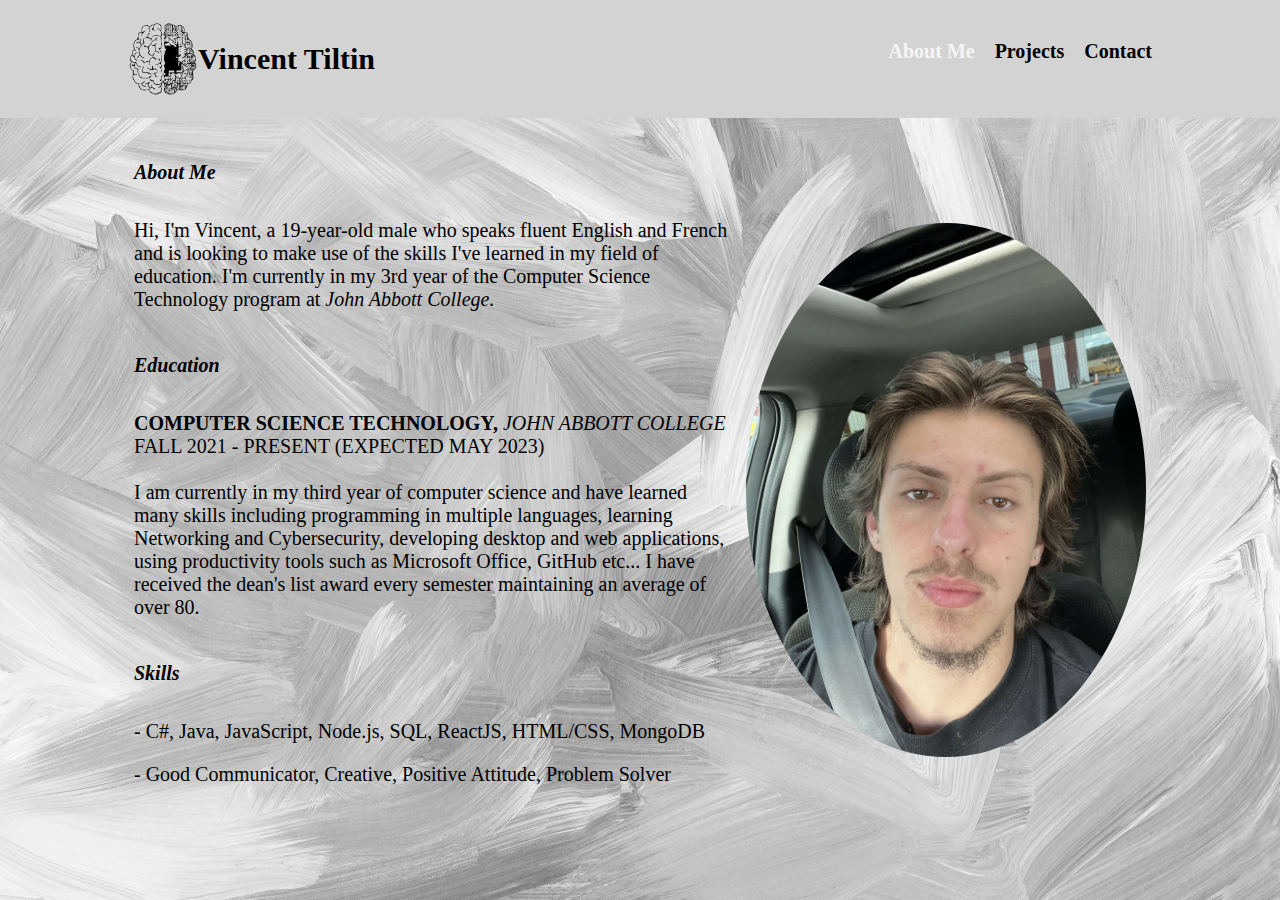
<file: index.html>
<!DOCTYPE html>
<html lang="en">
<head>
    <meta charset="UTF-8">
    <meta name="viewport" content="width=device-width, initial-scale=1.0">
    <link rel="stylesheet" href="style.css">
    <link rel="stylesheet" href="common.css">
    <link href="https://fonts.googleapis.com/css2?family=Baloo+2&display=swap" rel="stylesheet">
    <title> Home</title>
</head>
<body>

    <header>
        <div class="container">
            <img id="logo" src="imgs/logo.png" alt="Logo">
            <h1 id="title">Vincent Tiltin</h1>
            <nav>
                <ul>
                    <li><a href="index.html" class="nav-link">About Me</a></li>
                    <li><a href="projects.html" class="nav-link">Projects</a></li>
                    <li><a href="contact.html" class="nav-link">Contact</a></li>
                </ul>
            </nav>
        </div>
    </header>

    <section id="about">
        <div class="container">
            <div class="column-left">
                <h3><i>About Me</i></h3>
                <p>
                    Hi, I'm Vincent, a 19-year-old male who speaks fluent English and French 
                    and is looking to make use of the skills I've learned in my field of education.
                    I'm currently in my 3rd year of the Computer Science Technology program at <i>John Abbott College.</i>
                </p>

                <h3><i>Education</i></h3>

               
                <p><b>COMPUTER SCIENCE TECHNOLOGY,</b> <i>JOHN ABBOTT COLLEGE</i>
                    <br>FALL 2021 - PRESENT (EXPECTED MAY 2023)
                <br><br>
                 I am currently in my third year of computer science and have learned many skills including
                 programming in multiple languages, learning Networking and Cybersecurity, 
                 developing desktop and web applications, using productivity tools such as Microsoft Office, GitHub etc... 
                 I have received the dean's list award every semester maintaining an average of over 80.
            </p>

            <h3><i>Skills</i></h3>

            <p> - C#, Java, JavaScript, Node.js, SQL, ReactJS, HTML/CSS, MongoDB</p>
            <p>- Good Communicator, Creative, Positive Attitude, Problem Solver</p>
            
            </div>

            <div class="column-right">
                <div class="portrait-container">
                    <img class="portrait" src="imgs/portrait.jpg" alt="Portrait">
                </div>
            </div>
        </div>
    </section>

    <script src="script.js" defer ></script>
</body>
</html>
</file>
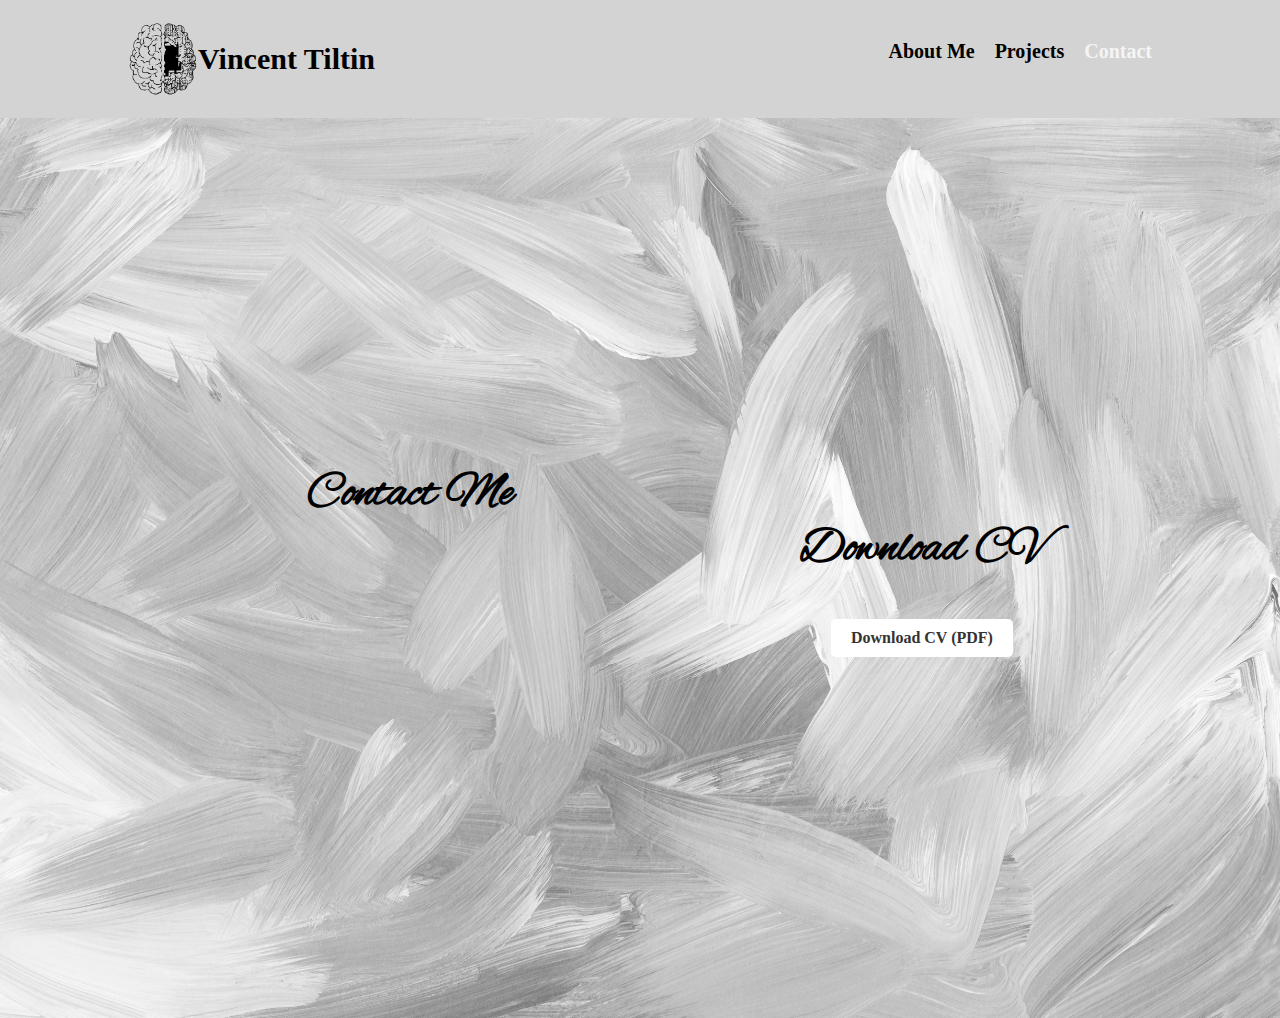
<file: contact.html>
<!DOCTYPE html>
<html lang="en">
<head>
    <meta charset="UTF-8">
    <meta name="viewport" content="width=device-width, initial-scale=1.0">
    <link rel="stylesheet" href="style.css">
    <link rel="stylesheet" href="https://cdnjs.cloudflare.com/ajax/libs/font-awesome/6.0.0-beta3/css/all.min.css">
    <link href="https://fonts.googleapis.com/css2?family=Alex+Brush&display=swap" rel="stylesheet">

    <title> Contact</title>
</head>
<body>
    <header>
        <div class="container">
            <img id="logo" src="imgs/logo.png" alt="Logo">
            <h1 id="title">Vincent Tiltin</h1>
            <nav>
                <ul>
                    <li><a href="index.html" class="nav-link">About Me</a></li>
                    <li><a href="projects.html" class="nav-link">Projects</a></li>
                    <li><a href="contact.html" class="nav-link">Contact</a></li>
                </ul>
            </nav>
        </div>
    </header>

   

<section id="contact">
    <div class="container">
        <div class="contact-info">
            <h2>Contact Me</h2>
            <ul class="social-icons">
                <li>
                    <i class="fas fa-envelope"></i> <i>vincenttiltin@gmail.com</i>
                </li>
                <li>
                    <i class="fab fa-instagram"></i> <i>vincenttiltin</i>
                </li>
                <li>
                    <i class="fab fa-linkedin"></i> <i> vincent.tiltin</i>
                </li>
            </ul>
        </div>
        <div class="cv-download">
            <h2>Download CV</h2>
            <a href="assets/TiltinVincent.pdf" download class="download-button">Download CV (PDF)</a>
        </div>
    </div>
</section>



    <script src="script.js" defer ></script>
</body>
</html>
</file>
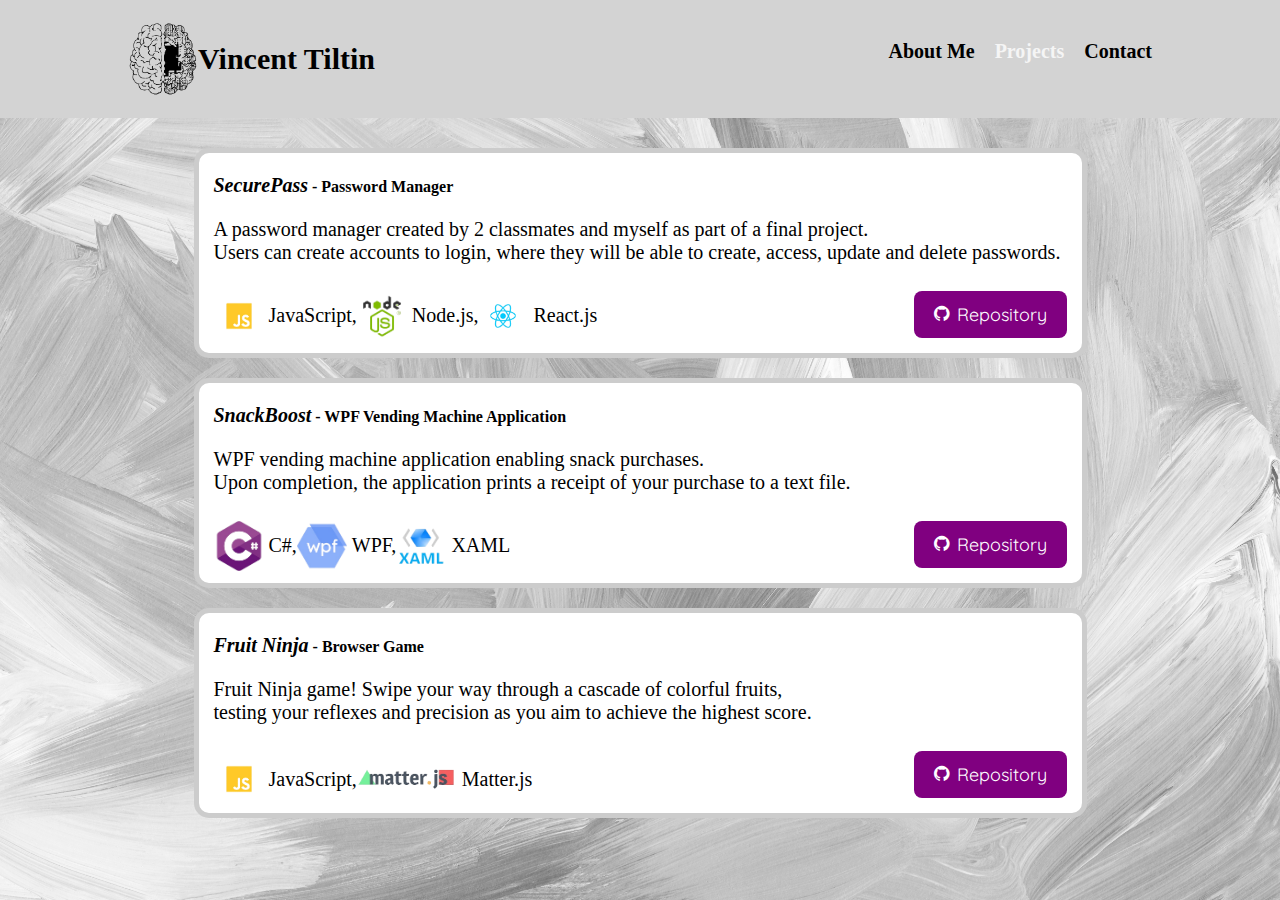
<file: projects.html>
<!DOCTYPE html>
<html lang="en">
<head>
    <meta charset="UTF-8">
    <meta name="viewport" content="width=device-width, initial-scale=1.0">
    <link rel="stylesheet" href="https://cdnjs.cloudflare.com/ajax/libs/font-awesome/4.7.0/css/font-awesome.min.css">
    <link rel="stylesheet" href="style.css">
    <link rel="stylesheet" href="common.css">
    <link rel="stylesheet" href="https://fonts.googleapis.com/css2?family=Quicksand:wght@300&display=swap">
    <title> Projects</title>
</head>
<body>
    <header>
        <div class="container">
            <img id="logo" src="imgs/logo.png" alt="Logo">
            <h1 id="title">Vincent Tiltin</h1>
            <nav>
                <ul>
                    <li><a href="index.html" class="nav-link">About Me</a></li>
                    <li><a href="projects.html" class="nav-link">Projects</a></li>
                    <li><a href="contact.html" class="nav-link">Contact</a></li>
                </ul>
            </nav>
        </div>
    </header>

    <div class="projects-container">
        <div class="project-box">
            <h4><i>SecurePass</i> - Password Manager</h4>
            <p>A password manager created by 2 classmates and myself as part of a final project.<br>
                Users can create accounts to login, where they will be able to create, access, update and delete passwords.
                
            </p>

            <div class="technologies">
                <span class="technology-logo"><img src="imgs/javascript.png" alt="JavaScript Logo"></span> <p>JavaScript,</p>
                <span class="technology-logo"><img src="imgs/node-removebg-preview.png" alt="Node.js Logo"></span> <p>Node.js,</p>
                <span class="technology-logo"><img src="imgs/reactJs-removebg-preview.png" alt="React.js Logo"></span> <p>React.js</p>
                
            </div>
            
            <a href="https://github.com/vincenttiltin/SecurePass---Password-Manager" target="_blank" class="repo-button">
                <i class="fa fa-github"></i> Repository
            </a>
        </div>
        <div class="project-box">
            <h4><i>SnackBoost</i> - WPF Vending Machine Application</h4>
            <p> WPF vending machine application enabling snack purchases. <br>
                Upon completion, the application prints a receipt of your purchase to a text file.
                
            </p>

            <div class="technologies">
                <span class="technology-logo"><img src="imgs/c_-removebg-preview.png" alt="JavaScript Logo"></span> <p>C#,</p>
                <span class="technology-logo"><img src="imgs/wpf-removebg-preview.png" alt="Node.js Logo"></span> <p>WPF,</p>
                <span class="technology-logo"><img src="imgs/xaml-removebg-preview (1).png" alt="React.js Logo"></span> <p>XAML</p>
                
            </div>
            
            <a href="https://github.com/vincenttiltin/WPF--VendingMachineApp" target="_blank" class="repo-button">
                <i class="fa fa-github"></i> Repository
            </a>

        </div>
        <div class="project-box">
            <h4><i>Fruit Ninja</i> - Browser Game</h4>
            <p>Fruit Ninja game! Swipe your way through a cascade of colorful fruits, <br>
                testing your reflexes and precision as you aim to achieve the highest score.
                
            </p>

            <div class="technologies">
                <span class="technology-logo"><img src="imgs/javascript.png" alt="JavaScript Logo"></span> <p>JavaScript,</p>
                <span class="technology-logo"><img src="imgs/matter-removebg-preview.png" alt="Matter.js Logo" style="width: 100px;"></span> <p>Matter.js</p>
                
                
            </div>
            
            <a href="https://github.com/vincenttiltin/FruitNinja" target="_blank" class="repo-button">
                <i class="fa fa-github"></i>Repository
            </a>

        </div>
    </div>

    

   
      
    

    <script src="script.js" defer></script>
</body>
</html>
</file>
<file: style.css>
body {
    background-color: lightgray;
    font-family: Georgia, 'Times New Roman', Times, serif, cursive;
    margin: 0;
    padding: 0;
    box-sizing: border-box;
    min-height: 100vh;
    display: flex;
    flex-direction: column;
    opacity: 0;
    transition: opacity 0.5s ease-in-out;
}

body.fade-in {
    opacity: 1;
}

h2 {
    font-family: 'Alex Brush', cursive;
    font-size: 48px;
}

h3 {
    font-size: 32px;
}

p {
    font-size: 20px;
}

i {
    font-size: 20px;
}

b {
    font-size: 20px;
}

.column-left {
    flex: 1.5;
    max-width: 600px;
}

.column-right {
    flex: 1;
    max-width: 400px;
}

.container {
    width: 80%;
    margin: 0 auto;
    display: flex;
    flex-wrap: wrap;
    justify-content: space-around;
    align-items: center;
}

header {
    background-color: lightgray;
    color: black;
    padding: 20px 0;
    display: flex;
    flex-wrap: wrap;
    align-items: center;
}

#title {
    margin: 0;
    flex-grow: 1;
    font-size: 30px;
}

#logo {
    width: 70px;
}

.portrait {
    width: 100%;
    border-radius: 50%;
    opacity: 0;
    animation: fade-in 1s forwards;
    margin-top: 60px;
}

.portrait-container {
    position: relative;
    overflow: hidden;
}

#contact {
    background-image: url('imgs/background-6556414.jpg');
    background-size: cover;
    background-position: center;
    color: black;
    display: flex;
    flex-direction: column; 
    justify-content: center;
    align-items: center;
    height: 100vh;
    text-align: center;
}




ul {
    list-style: none;
    padding: 0;
}

ul.social-icons {
    list-style: none;
    padding: 0;
    opacity: 0;
    animation: fade-in 1s ease-in-out forwards;
}

@media only screen and (max-width: 768px) {
    .column-left,
    .column-right {
        flex: 1;
        max-width: 100%;
    }
}

@media only screen and (max-width: 600px) {
    #title {
        margin-right: 0;
        text-align: center;
    }
}

/* Add this to your style.css file */
@keyframes fade-in {
    from {
        opacity: 0;
        transform: translateX(-20px);
    }
    to {
        opacity: 1;
        transform: translateX(0);
    }
}

li {
    margin-bottom: 15px;
    display: flex;
    align-items: center;
    font-size: 20px;
}

li i {
    margin-right: 10px;
    font-size: 30px;
}

.contact-info,
.cv-download {
    text-align: center;
    max-width: 400px;
}

.download-button {
    display: inline-block;
    padding: 10px 20px;
    background-color: #fff;
    color: #333;
    text-decoration: none;
    font-weight: bold;
    border-radius: 5px;
    transition: background-color 0.3s ease-in-out;
}

.download-button:hover {
    background-color: #eee;
}

nav ul {
    list-style: none;
    padding: 0;
    margin: 0;
    display: flex;
}

header nav ul li {
    display: inline-block;
    margin-right: 20px;
}

header nav ul li:last-child {
    margin-right: 0;
}

nav li {
    margin-right: 20px;
}

nav a {
    text-decoration: none;
    color: black;
    font-weight: bold;
    transition: color 0.3s ease-in-out;
}

nav a:hover {
    color: whitesmoke;
}

nav a.active {
    color: whitesmoke;
}

/* --------------------------------- */
/* Projects Page */

.projects-container {
    display: flex;
    flex-direction: column;
    align-items: center;
    margin: 20px;
}

.project-box {
    position: relative;
    width: 70%;
    height: 200px;
    background-color: white;
    border-radius: 15px;
    margin: 10px;
    border: 5px solid #ccc; 
    padding-left: 15px
}


.repo-button {
    position: absolute;
    bottom: 15px; 
    right: 15px; 
    background-color: purple;
    color: white;
    padding: 12px 20px; 
    border: none;
    border-radius: 8px; 
    text-decoration: none;
    display: flex;
    align-items: center;
    font-size: 18px; 
    font-family: 'Quicksand', sans-serif;  
}

.repo-button i {
    margin-right: 8px; 
}

.technologies {
    display: flex;
    align-items: center;
    margin-top: 10px; /* Add margin for separation from the paragraph */
}

.technology-logo {
    
    display: flex;
    align-items: center;
}

.technology-logo img {
    width: 50px; /* Adjust the width of the logos */
    height: auto; /* Maintain aspect ratio */
    margin-right: 5px; /* Add margin between logo and text */
}
</file>
<file: common.css>
body {
    background-image: url('imgs/background-6556414.jpg'); /* Adjust the path to your image */
    background-size: cover; /* Ensure the image covers the entire container */
    background-position: center; /* Center the image */
    color: black;
   
}
</file>
